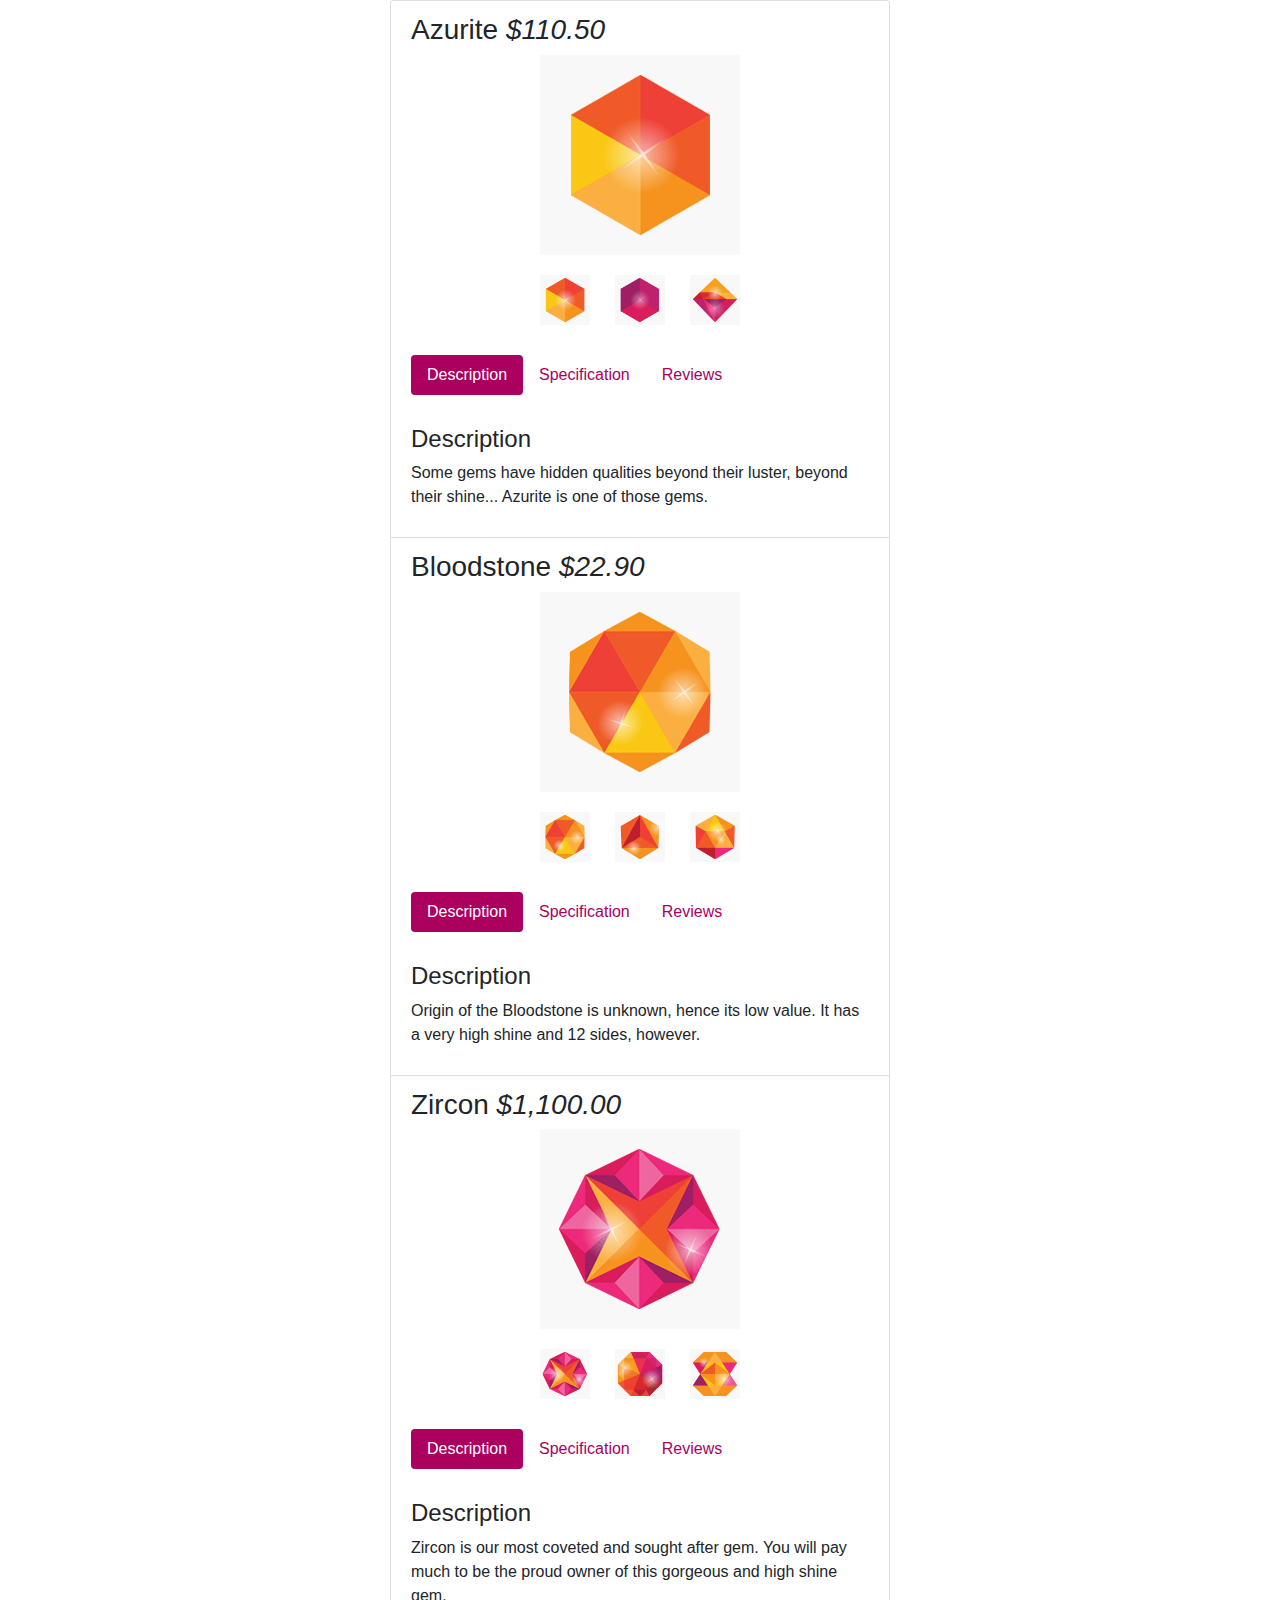
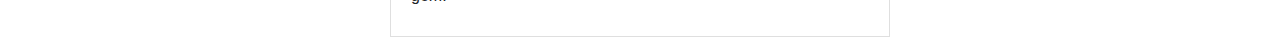
<file: index.html>
<!DOCTYPE html>
<html ng-app="store">
  <head>
    <title>Shaping Up With Angular JS</title>
    <link rel="stylesheet" type="text/css" href="/resources/bootstrap.min.css" />
    <link rel="stylesheet" type="text/css" href="/resources/style.css" />
  </head>
  <body class="list-group" ng-controller="StoreController as store">
    <!--  Product Container  -->
    <div class="list-group-item" ng-repeat="product in store.products">
      <h3>
        <product-title></product-title>
      </h3>

      <!-- Image Gallery  -->
      <product-gallery></product-gallery>

      <!-- Tabs Section -->
      <product-panels></product-panels>
    </div>
    <!-- // Product Container  -->

    <!-- javascripts -->
    <script type="text/javascript" src="/resources/angular.min.js"></script>
    <script type="text/javascript" src="app.js"></script>
    <script type="text/javascript" src="products.js"></script>
  </body>
</html>
</file>
<file: resources/style.css>
body{
  max-width: 500px;
  margin: 0 auto;
}

a {
  color: #ac005f;
}
a:hover,
a:focus {
  text-decoration: underline;
}

ul{
  padding: 0;
}

li{
  list-style: none;
}

li.small-image{
  width: 50px;
}

li.small-image img{
  width: 100%;
}

img{
  max-width: 230px;
  max-height: 230px;
}

.img-wrap {
  background: #f8f8f8;
  height: 200px;
  margin: 0 auto 20px;
  padding: 10px;
  width: 200px;
}

.img-thumbnail {
  background: none;
  border: 0;
  height: auto;
  max-width: 100%;
}

.img-thumbnails {
  margin: 0 auto 10px;
  width: 200px;
}

.img-thumbnails .thumbnail {
  background: #f8f8f8;
  border: 0;
  margin-right: 25px;
  min-height: 50px;
}

.img-thumbnails .thumbnail:last-child {
  margin-right: 0;
}

.nav-pills {
  margin-bottom: 30px;
}

.nav-pills > li > a:hover,
.nav-pills > li > a:focus{
  color: #ac005f;
}

.nav-pills > li.active > a,
.btn-primary,
.btn-primary:focus {
  background: #ac005f;
  border: 0;
  /* dennis: fix */
  color: white;
}

.nav-pills > li.active > a:hover,
.btn-primary:hover {
  background: #ac005f;
}

/* dennis: 3.8 Form Validations 101 */
.ng-invalid.ng-dirty {
  border-color: #fa787e;/* red */
}
.ng-valid.ng-dirty {
  border-color: #78fa89;/* green */
}
</file>
